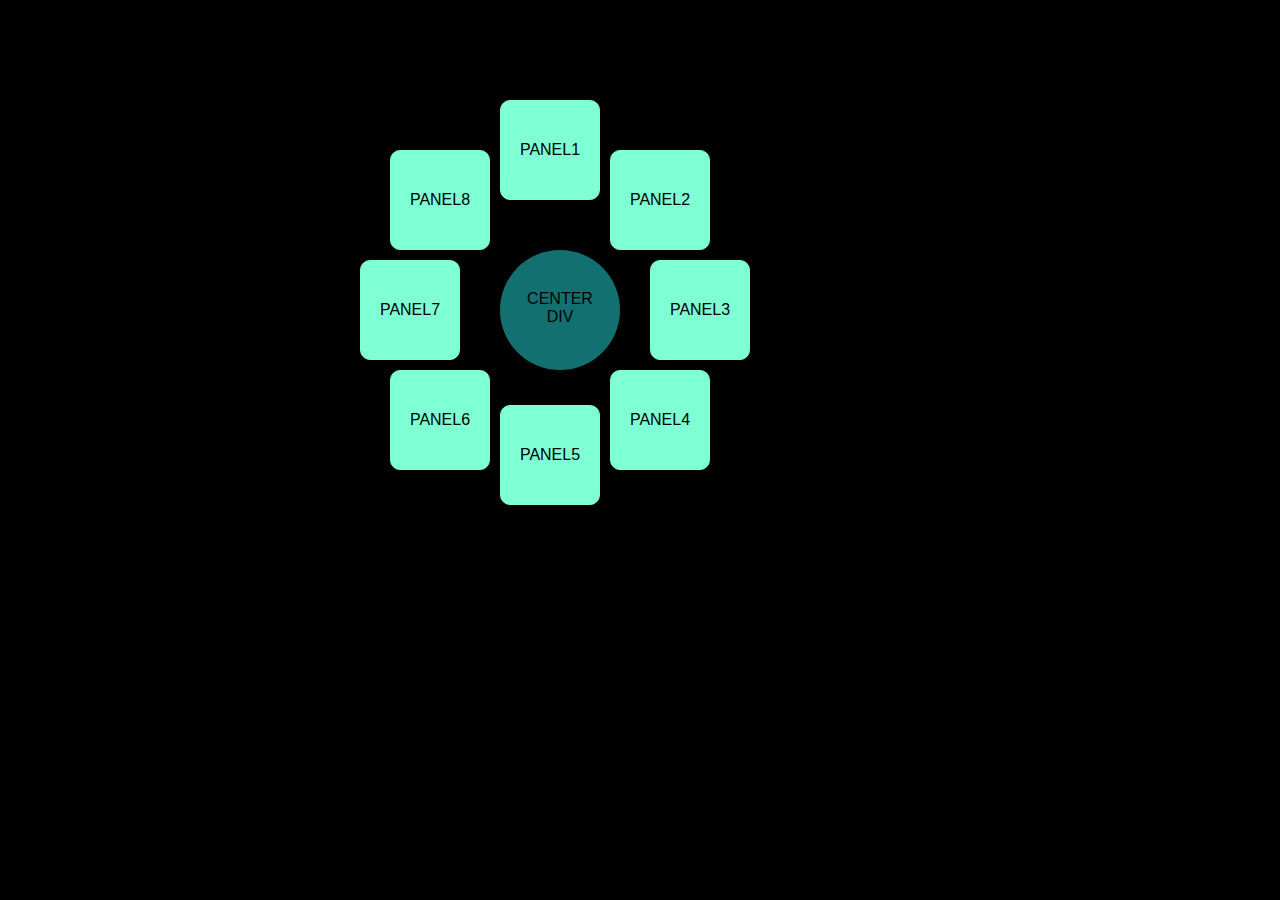
<file: index.html>
<!DOCTYPE html>
<html>
  <head>
    <title>CSS positions</title>
    <link rel="stylesheet" href="/style.css" />
  </head>
  <body>
    <div class="father">
      <div class="box1 all-box"><p>PANEL1</p></div>
      <div class="box2 all-box"><p>PANEL2</p></div>
      <div class="box3 all-box"><p>PANEL3</p></div>
      <div class="box4 all-box"><p>PANEL4</p></div>
      <div class="circle">
        <p>CENTER DIV</p>
      </div>
      <div class="box5 all-box"><p>PANEL5</p></div>
      <div class="box6 all-box"><p>PANEL6</p></div>
      <div class="box7 all-box"><p>PANEL7</p></div>
      <div class="box8 all-box"><p>PANEL8</p></div>
    </div>
  </body>
</html>
</file>
<file: style.css>
* {
  margin: 0;
  padding: 0;
  box-sizing: border-box;
}

body {
  background-color: black;
}

.father {
  position: relative;
}
.all-box {
  border: 1px solid aquamarine;
  height: 100px;
  width: 100px;
  background-color: aquamarine;
  border-radius: 10px;
  border: 1px solid aquamarine;
}

.box1 {
  position: absolute;
  top: 100px;
  left: 500px;
}

.box2 {
  position: absolute;
  top: 150px;
  left: 610px;
}
.box3 {
  position: absolute;
  top: 260px;
  left: 650px;
}
.box4 {
  position: absolute;
  top: 370px;
  left: 610px;
}

.box5 {
  position: absolute;
  top: 405px;
  left: 500px;
}
.box6 {
  position: absolute;
  top: 370px;
  left: 390px;
}

.box7 {
  position: absolute;
  top: 260px;
  left: 360px;
  border-radius: 10px;
}

.box8 {
  position: absolute;
  top: 150px;
  left: 390px;
  border-radius: 10px;
}

.circle {
  border-radius: 50%;
  background-color: rgb(19, 112, 112);
  height: 120px;
  width: 120px;
  position: absolute;
  top: 250px;
  left: 500px;
}

p {
  display: flex;
  text-align: center;
  justify-content: center;
  font-family: "Trebuchet MS", "Lucida Sans Unicode", "Lucida Grande",
    "Lucida Sans", Arial, sans-serif;
  padding: 40px;
}
</file>
